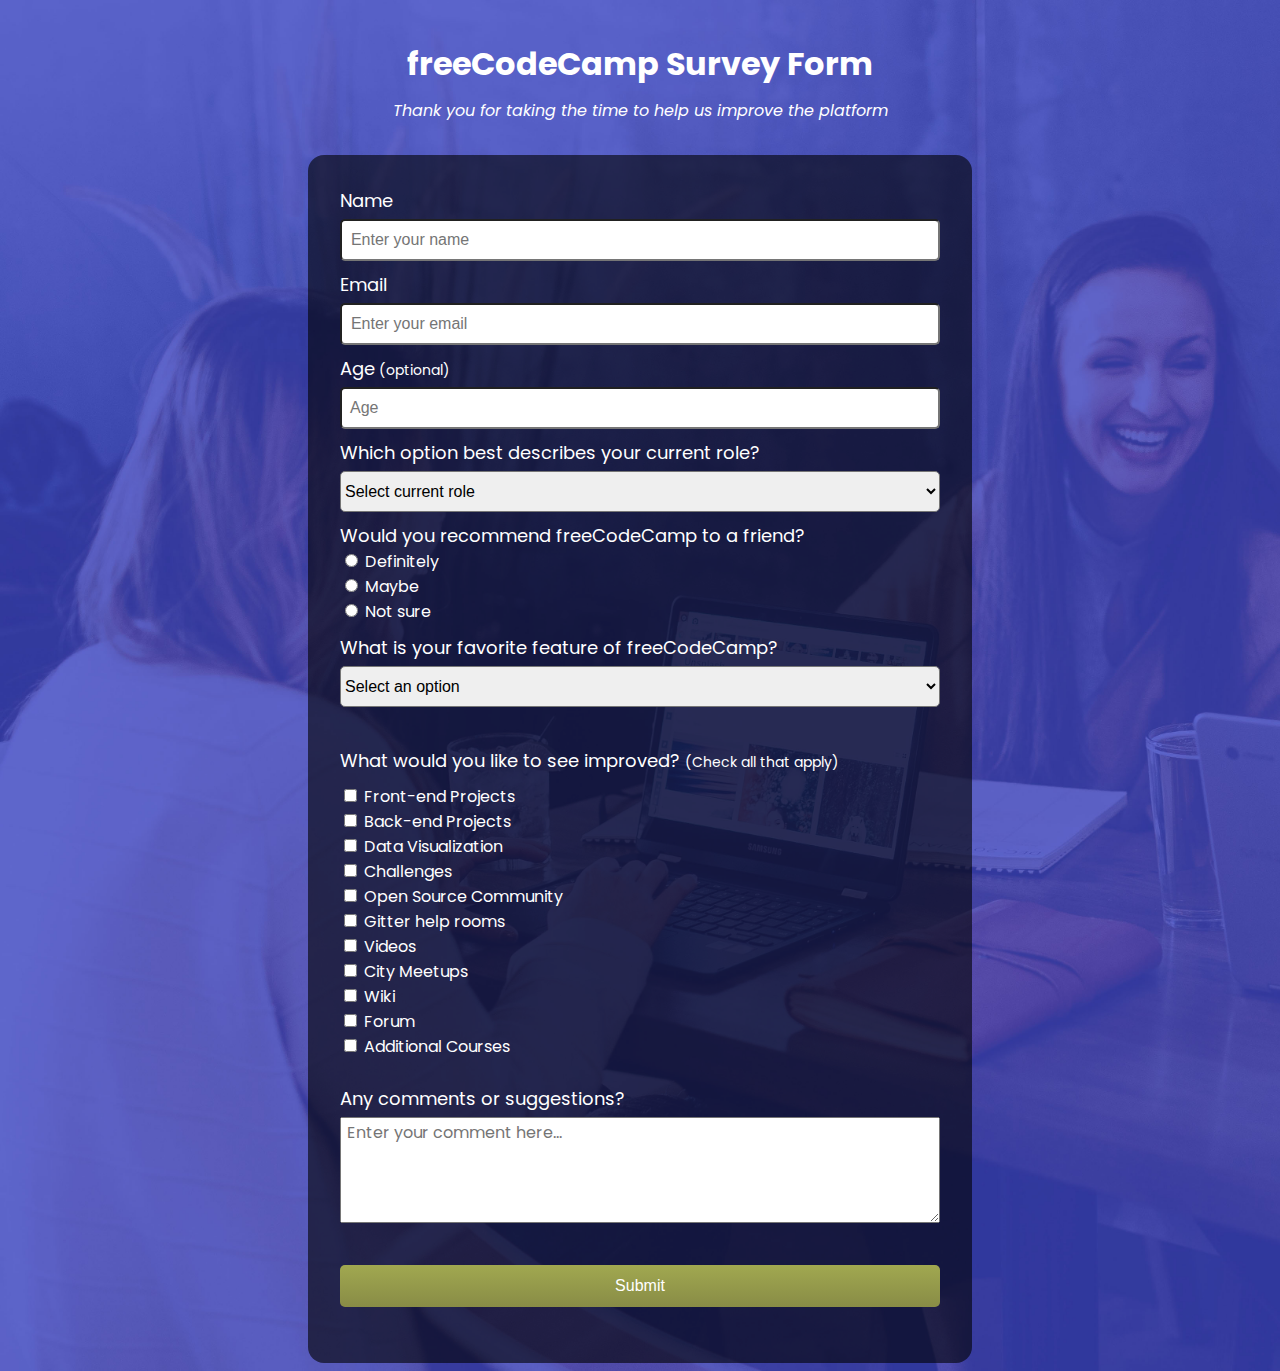
<file: design-responsivo-para-web/survey-form/index.html>
<!DOCTYPE html>
<html lang="en">

<head>
    <meta charset="UTF-8">
    <meta http-equiv="X-UA-Compatible" content="IE=edge">
    <meta name="viewport" content="width=device-width, initial-scale=1.0">
    <meta name="description" content="Freecodecamp challenge">
    <link rel="stylesheet" href="./css/style.css">
    <title>FCC: Survey Form</title>
</head>

<body>
    <header class="header">
        <h1 id="title" class="text-white">freeCodeCamp Survey Form</h1>
        <p id="description" class="text-white">Thank you for taking the time to help us improve the platform</p>
    </header>

    <section class="form-box">
        <form id="survey-form" action="./">
            <div class="gap-input">
                <label for="name" id="name-label" class="text-box text-white">Name</label>
                <input class="box-input" type="text" id="name" name="name" placeholder="  Enter your name" required>
            </div>
            <div class="gap-input">
                <label for="email" id="email-label" class="text-box text-white">Email</label>
                <input class="box-input" type="email" id="email" name="email" placeholder="  Enter your email" required>
            </div>
            <div class="gap-input">
                <label for="number" id="number-label" class="text-box text-white">Age<span class="optional-font"> (optional)</span></label>
                <input class="box-input" type="number" min="10" max="90" id="number" name="age" placeholder="  Age">
            </div>
            <div class="gap-input">
                <label for="current-role" class="text-box text-white">Which option best describes your current role?</label>
                <select class="box-input" id="dropdown" name="current-role">
                    <option value="" disabled selected>Select current role</option>
                    <option value="student">Student</option>
                    <option value="full-time-job">Full Time Job</option>
                    <option value="full-time-learner">Full Time Learner</option>
                    <option value="prefer-not-to-say">Prefer not to say</option>
                    <option value="other">Other</option>
                </select>
            </div>
            <div class="radio-input">
                <label for="recommend" class="text-box text-white">Would you recommend freeCodeCamp to a friend?</label><br>
                <input type="radio" name="recommend" id="recommend" value="definitely"><span class="text-box text-white font-input"> Definitely</span><br>
                <input type="radio" name="recommend" id="recommend" value="maybe"><span class="text-box text-white font-input"> Maybe</span><br>
                <input type="radio" name="recommend" id="recommend" value="not-sure"><span class="text-box text-white font-input"> Not sure</span>
            </div>
            <div class="gap-input">
                <label for="favorite-feature" class="text-box text-white">What is your favorite feature of freeCodeCamp?</label>
                <select class="box-input" id="favorite-feature" name="favorite-feature">
                    <option value="" disabled selected>Select an option</option>
                    <option value="challenges">Challenges</option>
                    <option value="projects">Projects</option>
                    <option value="community">Community</option>
                    <option value="open-source">Open Source</option>
                </select><br>
            </div>
            <label for="what-would-you-like" class="text-box text-white">What would you like to see improved? <span class="optional-font">(Check all that apply)</span></label>
            <div class="checkboxes">
                <input type="checkbox" name="what-would-you-like" id="what-would-you-like" value="front-end-projects"><span class="text-box text-white font-input"> Front-end Projects</span><br>
                <input type="checkbox" name="what-would-you-like" id="what-would-you-like" value="back-end-projects"><span class="text-box text-white font-input"> Back-end Projects</span><br>
                <input type="checkbox" name="what-would-you-like" id="what-would-you-like" value="data-visualization"><span class="text-box text-white font-input"> Data Visualization</span><br>
                <input type="checkbox" name="what-would-you-like" id="what-would-you-like" value="challenges"><span class="text-box text-white font-input"> Challenges</span><br>
                <input type="checkbox" name="what-would-you-like" id="what-would-you-like" value="open-source-community"><span class="text-box text-white font-input"> Open Source Community</span><br>
                <input type="checkbox" name="what-would-you-like" id="what-would-you-like" value="gitter-help-rooms"><span class="text-box text-white font-input"> Gitter help rooms</span><br>
                <input type="checkbox" name="what-would-you-like" id="what-would-you-like" value="videos"><span class="text-box text-white font-input"> Videos</span><br>
                <input type="checkbox" name="what-would-you-like" id="what-would-you-like" value="city-meetups"><span class="text-box text-white font-input"> City Meetups</span><br>
                <input type="checkbox" name="what-would-you-like" id="what-would-you-like" value="wiki"><span class="text-box text-white font-input"> Wiki</span><br>
                <input type="checkbox" name="what-would-you-like" id="what-would-you-like" value="Forum"><span class="text-box text-white font-input"> Forum</span><br>
                <input type="checkbox" name="what-would-you-like" id="what-would-you-like" value="additional-courses"><span class="text-box text-white font-input"> Additional Courses</span>
            </div>
            <div class="textarea">
                <label for="comments" class="text-box text-white">Any comments or suggestions?</label>
                <textarea class="box-textarea font-input" id="comments" name="comments" placeholder=" Enter your comment here..."></textarea>
            </div>
            <button id="submit" class="text-white font-input" type="submit">Submit</button>
        </form>
    </section>
</body>

</html>
</file>
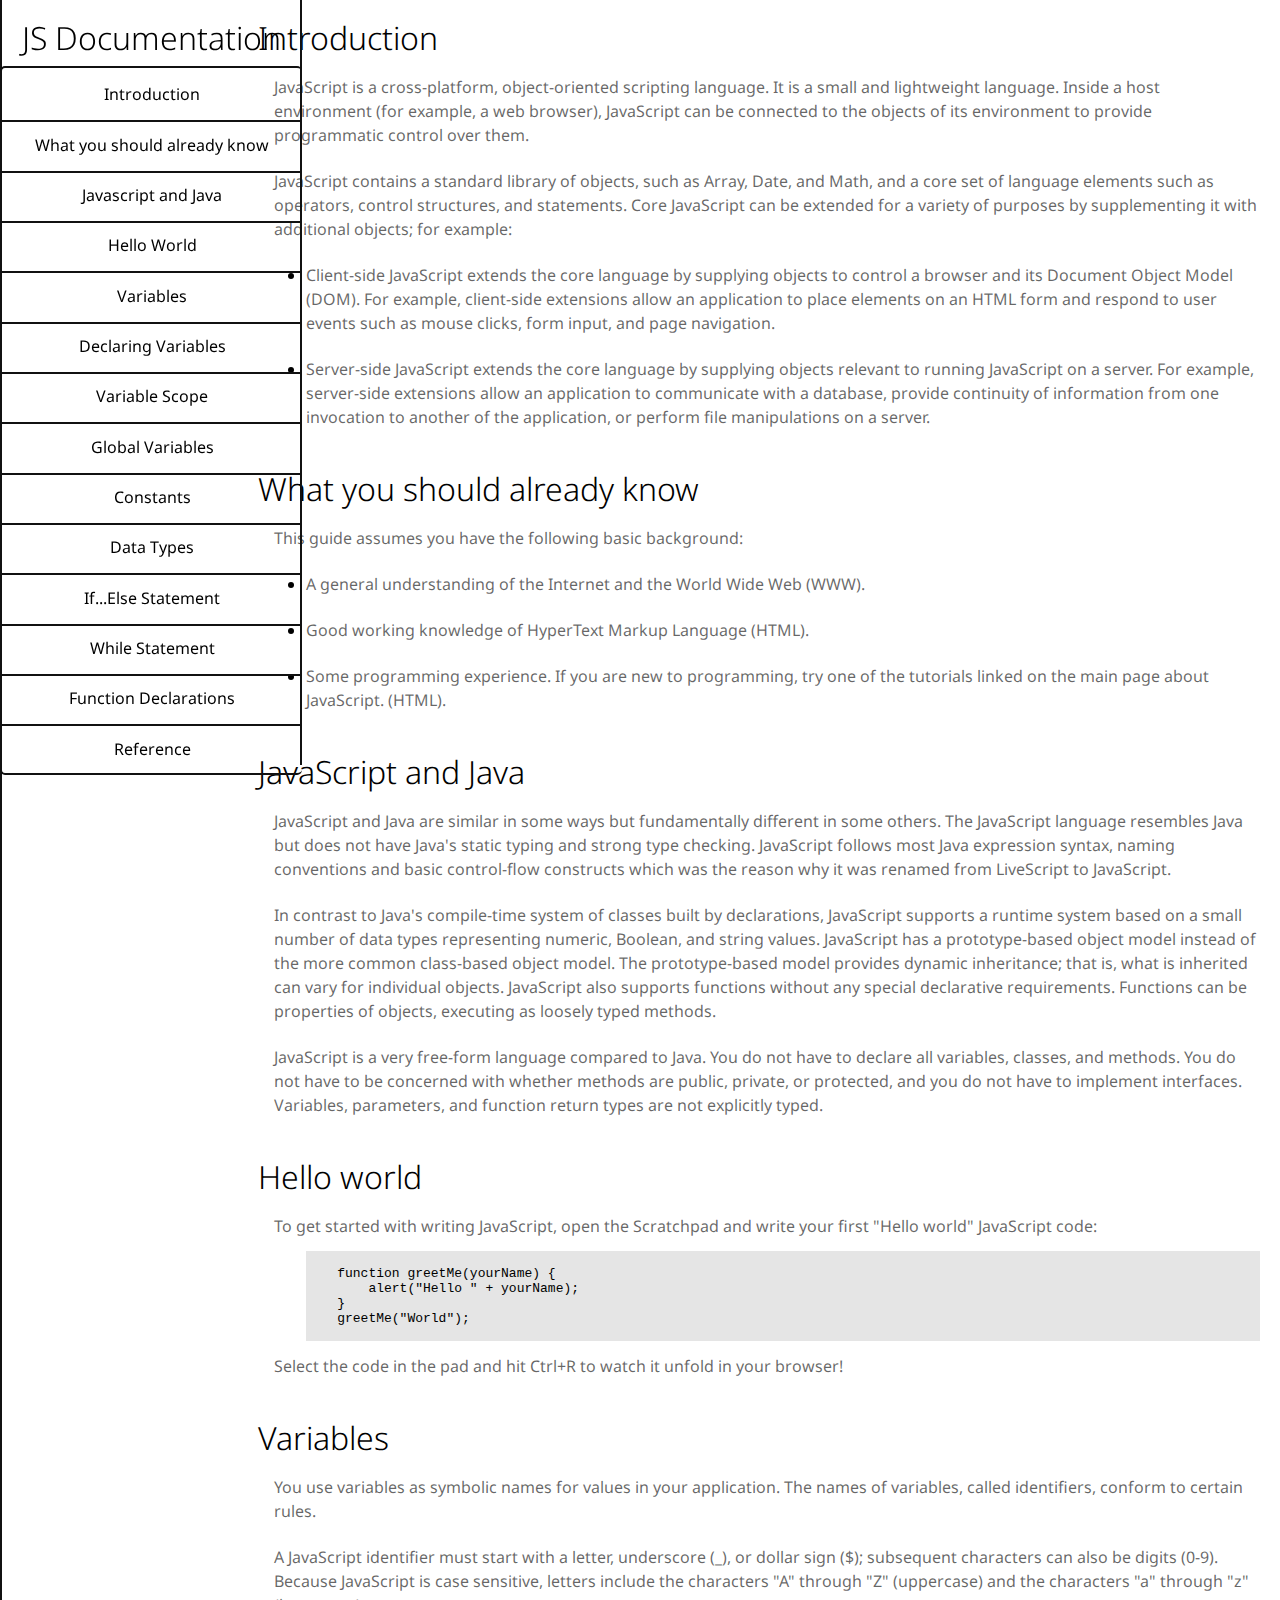
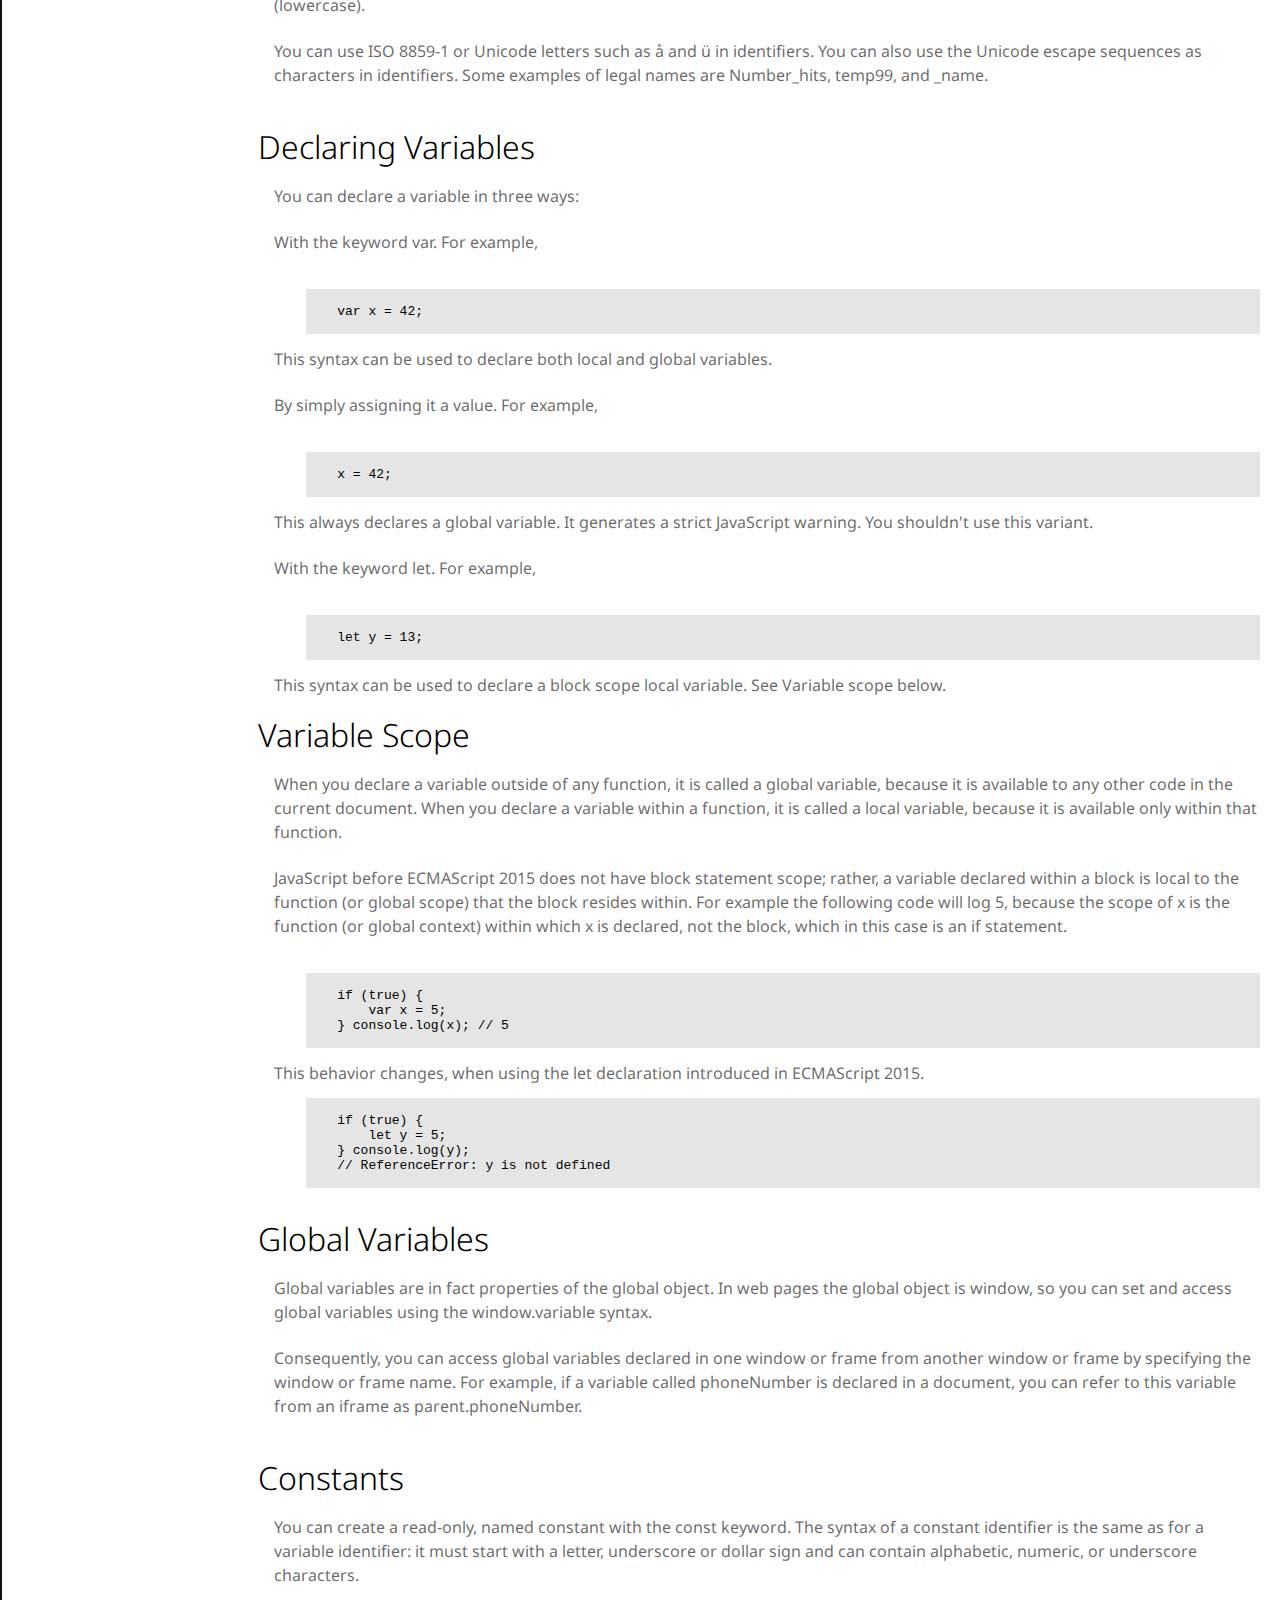
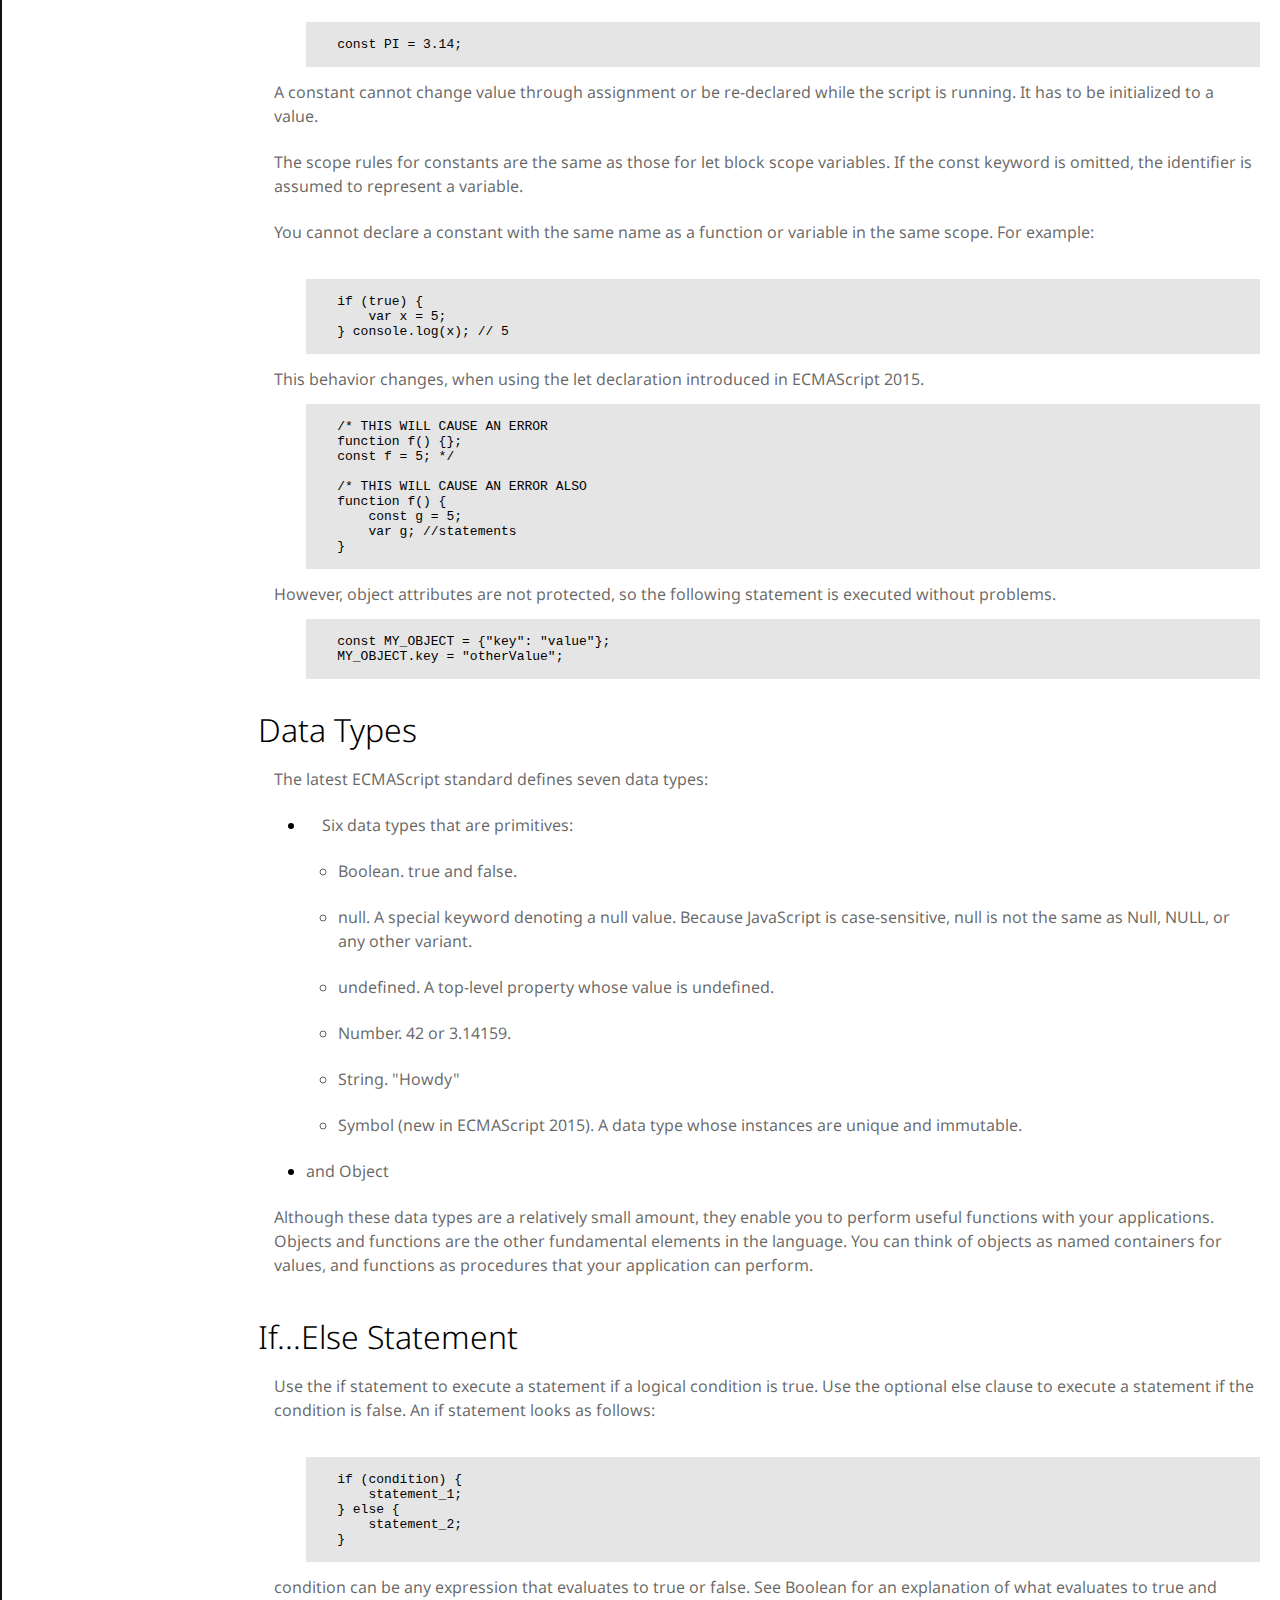
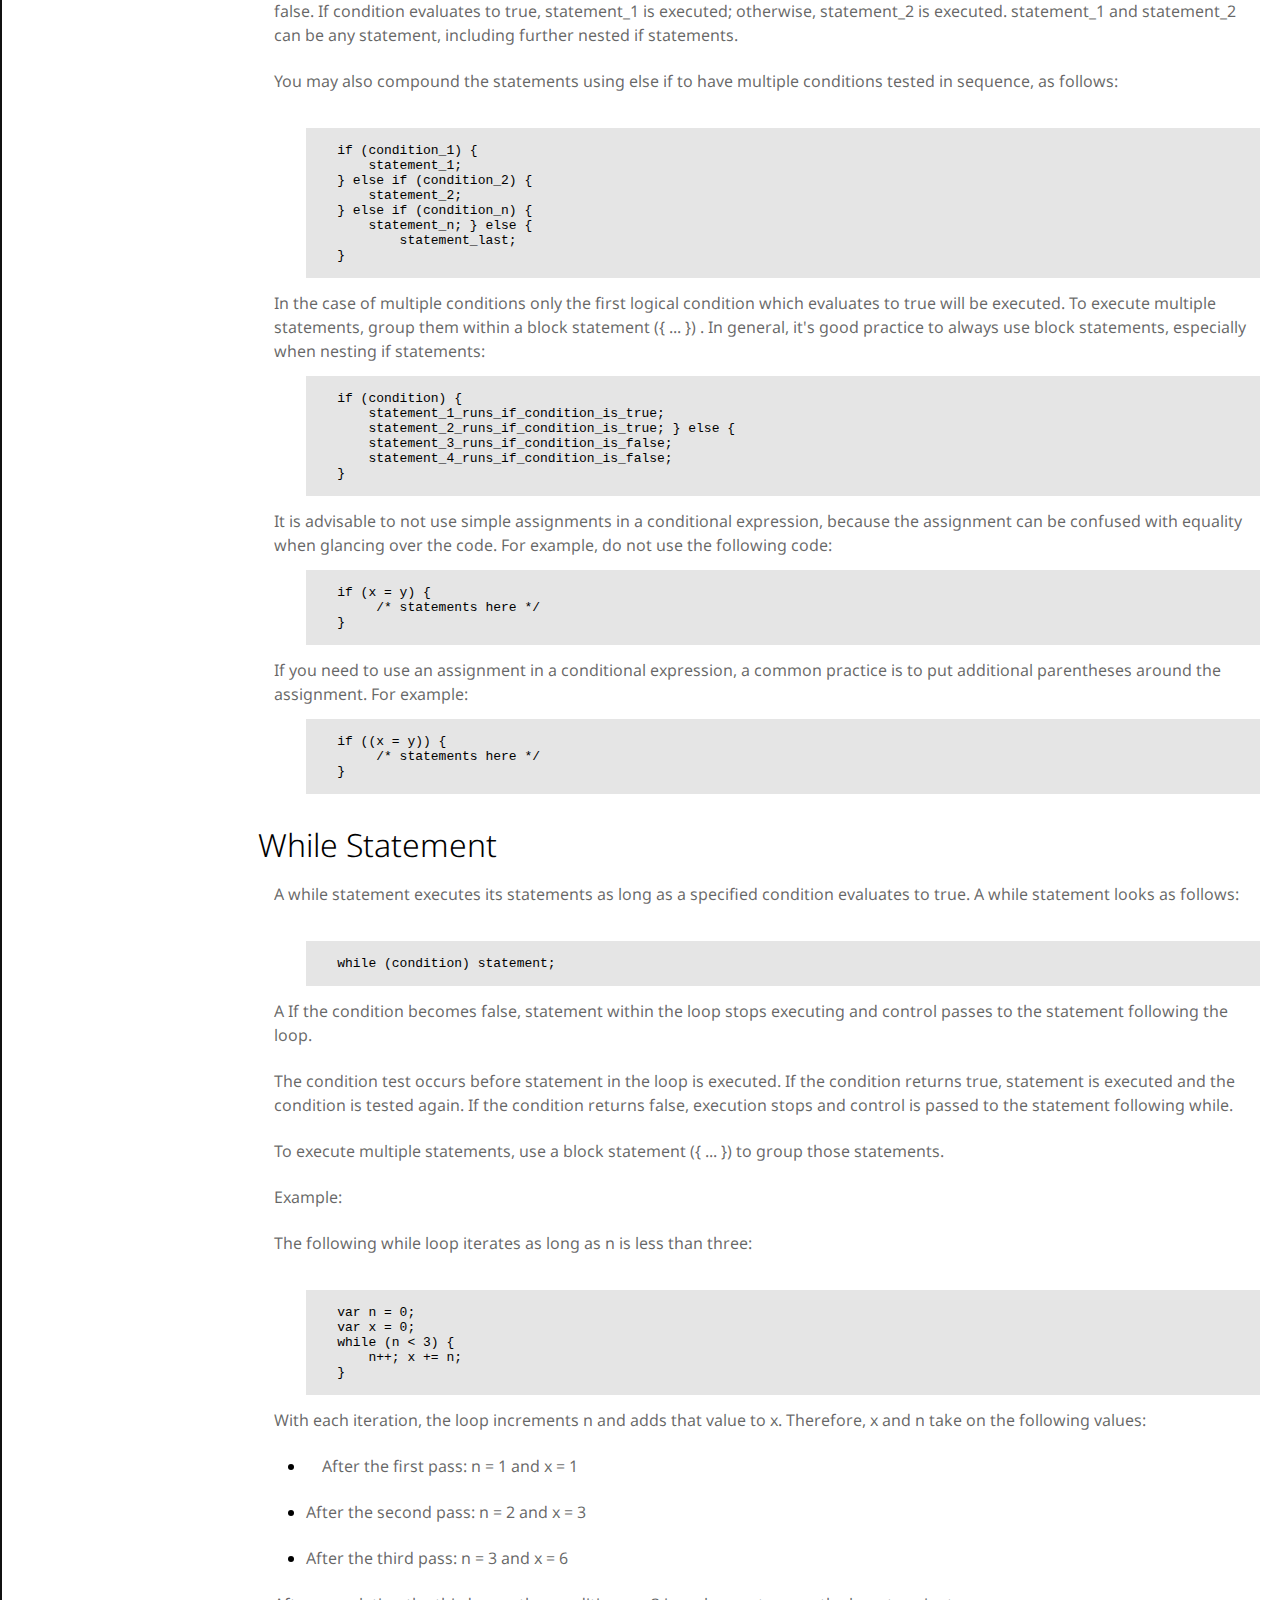
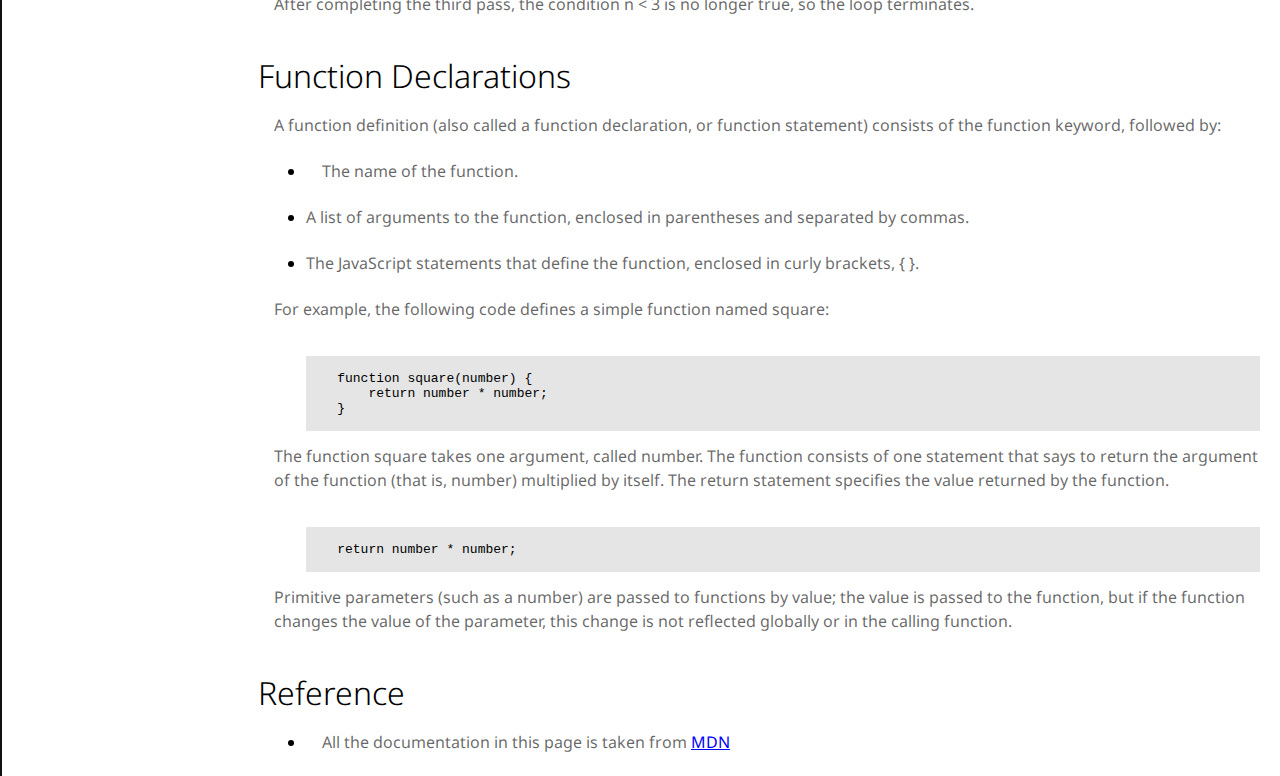
<file: design-responsivo-para-web/technical-documentation-page/index.html>
<!DOCTYPE html>
<html lang="en">

<head>
    <meta charset="UTF-8">
    <meta http-equiv="X-UA-Compatible" content="IE=edge">
    <meta name="viewport" content="width=device-width, initial-scale=1.0">
    <meta name="description" content="This page is a challenge from freecodecamp.org">
    <link rel="stylesheet" href="./css/style.css">
    <title>Technical Documentation Page</title>
</head>

<body>
    <div class="container">
        <aside>
            <nav id="navbar">
                <header>
                    <h1 class="title">JS Documentation</h1>
                </header>
                <ul id="nav-menu">
                    <li><a class="nav-link nav-link-first" href="#introduction">Introduction</a></li>
                    <li><a class="nav-link" href="#what_you_should_already_know">What you should already know</a></li>
                    <li><a class="nav-link" href="#javascript_and_java">Javascript and Java</a></li>
                    <li><a class="nav-link" href="#hello_world">Hello World</a></li>
                    <li><a class="nav-link" href="#variables">Variables</a></li>
                    <li><a class="nav-link" href="#declaring_variables">Declaring Variables</a></li>
                    <li><a class="nav-link" href="#variable_scope">Variable Scope</a></li>
                    <li><a class="nav-link" href="#global_variables">Global Variables</a></li>
                    <li><a class="nav-link" href="#constants">Constants</a></li>
                    <li><a class="nav-link" href="#data_types">Data Types</a></li>
                    <li><a class="nav-link" href="#if...else_statement">If...Else Statement</a></li>
                    <li><a class="nav-link" href="#while_statement">While Statement</a></li>
                    <li><a class="nav-link" href="#function_declarations">Function Declarations</a></li>
                    <li><a class="nav-link nav-link-reference" href="#reference">Reference</a></li>
                </ul>
            </nav>
        </aside>

        <main id="main-doc">
            <section class="main-section" id="introduction">
                <header>
                    <h1 class="h1-sections">Introduction</h1>
                </header>
                <p class="p-sections">JavaScript is a cross-platform, object-oriented scripting language. It is a small and lightweight language. Inside a host environment (for example, a web browser), JavaScript can be connected to the objects of its environment to provide programmatic control over them.</p><br>
                <p class="p-sections">JavaScript contains a standard library of objects, such as Array, Date, and Math, and a core set of language elements such as operators, control structures, and statements. Core JavaScript can be extended for a variety of purposes by supplementing it with additional objects; for example:</p><br>
                <ul class="list-sections">
                    <li>
                        <p class=" li-sections">Client-side JavaScript extends the core language by supplying objects to control a browser and its Document Object Model (DOM). For example, client-side extensions allow an application to place elements on an HTML form and respond to user events such as mouse clicks, form input, and page navigation.</p>
                    </li><br>
                    <li>
                        <p class=" li-sections">Server-side JavaScript extends the core language by supplying objects relevant to running JavaScript on a server. For example, server-side extensions allow an application to communicate with a database, provide continuity of information from one invocation to another of the application, or perform file manipulations on a server.</p>
                    </li><br>
                </ul>
            </section>

            <section class="main-section" id="what_you_should_already_know">
                <header>
                    <h1 class="h1-sections">What you should already know</h1>
                </header>
                <article>
                    <p class="p-sections">This guide assumes you have the following basic background:</p><br>
                    <ul class="list-sections">
                        <li>
                            <p class=" li-sections">A general understanding of the Internet and the World Wide Web (WWW).</p>
                        </li><br>
                        <li>
                            <p class=" li-sections">Good working knowledge of HyperText Markup Language (HTML).</p>
                        </li><br>
                        <li>
                            <p class=" li-sections">Some programming experience. If you are new to programming, try one of the tutorials linked on the main page about JavaScript. (HTML).</p>
                        </li><br>
                    </ul>
                </article>
            </section>

            <section class="main-section" id="javascript_and_java">
                <header>
                    <h1 class="h1-sections">JavaScript and Java</h1>
                </header>
                <article>
                    <p class="p-sections">JavaScript and Java are similar in some ways but fundamentally different in some others. The JavaScript language resembles Java but does not have Java's static typing and strong type checking. JavaScript follows most Java expression syntax, naming conventions and basic control-flow constructs which was the reason why it was renamed from LiveScript to JavaScript.</p><br>
                    <p class="p-sections">In contrast to Java's compile-time system of classes built by declarations, JavaScript supports a runtime system based on a small number of data types representing numeric, Boolean, and string values. JavaScript has a prototype-based object model instead of the more common class-based object model. The prototype-based model provides dynamic inheritance; that is, what is inherited can vary for individual objects. JavaScript also supports functions without any special declarative requirements. Functions can be properties of objects, executing as loosely typed methods.</p><br>
                    <p class="p-sections">JavaScript is a very free-form language compared to Java. You do not have to declare all variables, classes, and methods. You do not have to be concerned with whether methods are public, private, or protected, and you do not have to implement interfaces. Variables, parameters, and function return types are not explicitly typed.</p><br>
                </article>
            </section>

            <section class="main-section" id="hello_world">
                <header>
                    <h1 class="h1-sections">Hello world</h1>
                </header>
                <article>
                    <p class="p-sections">To get started with writing JavaScript, open the Scratchpad and write your first "Hello world" JavaScript code:</p>
                    <pre>
                            <code>
    function greetMe(yourName) { 
        alert("Hello " + yourName); 
    }
    greetMe("World");    
                            </code>
                        </pre>
                    <p class="p-sections">Select the code in the pad and hit Ctrl+R to watch it unfold in your browser!</p><br>
                </article>
            </section>

            <section class="main-section" id="variables">
                <header>
                    <h1 class="h1-sections">Variables</h1>
                </header>
                <article>
                    <p class="p-sections">You use variables as symbolic names for values in your application. The names of variables, called identifiers, conform to certain rules.</p><br>
                    <p class="p-sections">A JavaScript identifier must start with a letter, underscore (_), or dollar sign ($); subsequent characters can also be digits (0-9). Because JavaScript is case sensitive, letters include the characters "A" through "Z" (uppercase) and the characters "a" through "z" (lowercase).</p><br>
                    <p class="p-sections">You can use ISO 8859-1 or Unicode letters such as å and ü in identifiers. You can also use the Unicode escape sequences as characters in identifiers. Some examples of legal names are Number_hits, temp99, and _name.</p><br>
                </article>
            </section>

            <section class="main-section" id="declaring_variables">
                <header>
                    <h1 class="h1-sections">Declaring Variables</h1>
                </header>
                <article>
                    <p class="p-sections">You can declare a variable in three ways:</p><br>
                    <p class="p-sections">With the keyword var. For example,</p><br>
                    <pre>
                            <code>
    var x = 42;   
                            </code>
                        </pre>
                    <p class="p-sections">This syntax can be used to declare both local and global variables.</p><br>
                    <p class="p-sections">By simply assigning it a value. For example,</p><br>
                    <pre>
                            <code>
    x = 42;  
                            </code>
                        </pre>
                    <p class="p-sections">This always declares a global variable. It generates a strict JavaScript warning. You shouldn't use this variant.</p><br>
                    <p class="p-sections">With the keyword let. For example,</p><br>
                    <pre>
                            <code>
    let y = 13;  
                            </code>
                        </pre>
                        <p class="p-sections">This syntax can be used to declare a block scope local variable. See Variable scope below.</p>
                </article>
            </section>

            <section class="main-section" id="variable_scope">
                <header>
                    <h1 class="h1-sections">Variable Scope</h1>
                </header>
                <article>
                    <p class="p-sections">When you declare a variable outside of any function, it is called a global variable, because it is available to any other code in the current document. When you declare a variable within a function, it is called a local variable, because it is available only within that function.</p><br>
                    <p class="p-sections">JavaScript before ECMAScript 2015 does not have block statement scope; rather, a variable declared within a block is local to the function (or global scope) that the block resides within. For example the following code will log 5, because the scope of x is the function (or global context) within which x is declared, not the block, which in this case is an if statement.</p><br>
                    <pre>
                        <code>
    if (true) { 
        var x = 5; 
    } console.log(x); // 5   
                        </code>
                    </pre>
                    <p class="p-sections">This behavior changes, when using the let declaration introduced in ECMAScript 2015.</p>
                    <pre>
                        <code>
    if (true) {
        let y = 5; 
    } console.log(y);
    // ReferenceError: y is not defined
                        </code>
                    </pre>
                </article>
            </section>

            <section class="main-section" id="global_variables">
                <header>
                    <h1 class="h1-sections">Global Variables</h1>
                </header>
                <article>
                    <p class="p-sections">Global variables are in fact properties of the global object. In web pages the global object is window, so you can set and access global variables using the window.variable syntax.</p><br>
                    <p class="p-sections">Consequently, you can access global variables declared in one window or frame from another window or frame by specifying the window or frame name. For example, if a variable called phoneNumber is declared in a document, you can refer to this variable from an iframe as parent.phoneNumber.</p><br>
                </article>
            </section>
            
            <section class="main-section" id="constants">
                <header>
                    <h1 class="h1-sections">Constants</h1>
                </header>
                <article>
                    <p class="p-sections">You can create a read-only, named constant with the const keyword. The syntax of a constant identifier is the same as for a variable identifier: it must start with a letter, underscore or dollar sign and can contain alphabetic, numeric, or underscore characters.</p><br>
                    <pre>
                        <code>
    const PI = 3.14;  
                        </code>
                    </pre>
                    <p class="p-sections">A constant cannot change value through assignment or be re-declared while the script is running. It has to be initialized to a value.</p><br>
                    <p class="p-sections">The scope rules for constants are the same as those for let block scope variables. If the const keyword is omitted, the identifier is assumed to represent a variable.</p><br>
                    <p class="p-sections">You cannot declare a constant with the same name as a function or variable in the same scope. For example:</p><br>
                    <pre>
                        <code>
    if (true) { 
        var x = 5; 
    } console.log(x); // 5   
                        </code>
                    </pre>
                    <p class="p-sections">This behavior changes, when using the let declaration introduced in ECMAScript 2015.</p>
                    <pre>
                        <code>
    /* THIS WILL CAUSE AN ERROR 
    function f() {}; 
    const f = 5; */
    
    /* THIS WILL CAUSE AN ERROR ALSO 
    function f() { 
        const g = 5; 
        var g; //statements
    }
                        </code>
                    </pre>
                    <p class="p-sections">However, object attributes are not protected, so the following statement is executed without problems.</p>
                    <pre>
                        <code>
    const MY_OBJECT = {"key": "value"}; 
    MY_OBJECT.key = "otherValue";
                        </code>
                    </pre>
                </article>
            </section>

            <section class="main-section" id="data_types">
                <header>
                    <h1 class="h1-sections">Data Types</h1>
                </header>
                <article>
                    <p class="p-sections">The latest ECMAScript standard defines seven data types:</p><br>
                    <ul class="list-sections">
                        <li><p class="p-sections">Six data types that are primitives:</p></li><br>
                        <ul class="list-sections-2">
                            <li><p class="li-sections">Boolean. true and false.</p></li><br>
                            <li><p class="li-sections">null. A special keyword denoting a null value. Because JavaScript is case-sensitive, null is not the same as Null, NULL, or any other variant.</p></li><br>
                            <li><p class="li-sections">undefined. A top-level property whose value is undefined.</p></li><br>
                            <li><p class="li-sections">Number. 42 or 3.14159.</p></li><br>
                            <li><p class="li-sections">String. "Howdy"</p></li><br>
                            <li><p class="li-sections">Symbol (new in ECMAScript 2015). A data type whose instances are unique and immutable.</p></li><br>
                        </ul>
                        <li><p class="li-sections">and Object</p></li>
                    </ul><br>
                    <p class="p-sections">Although these data types are a relatively small amount, they enable you to perform useful functions with your applications. Objects and functions are the other fundamental elements in the language. You can think of objects as named containers for values, and functions as procedures that your application can perform.</p><br>
                </article>
            </section>

            <section class="main-section" id="if...else_statement">
                <header>
                    <h1 class="h1-sections">If...Else Statement</h1>
                </header>
                <article>
                    <p class="p-sections">Use the if statement to execute a statement if a logical condition is true. Use the optional else clause to execute a statement if the condition is false. An if statement looks as follows:</p><br>
                    <pre>
                        <code>
    if (condition) { 
        statement_1; 
    } else { 
        statement_2; 
    }  
                        </code>
                    </pre>
                    <p class="p-sections">condition can be any expression that evaluates to true or false. See Boolean for an explanation of what evaluates to true and false. If condition evaluates to true, statement_1 is executed; otherwise, statement_2 is executed. statement_1 and statement_2 can be any statement, including further nested if statements.</p><br>
                    <p class="p-sections">You may also compound the statements using else if to have multiple conditions tested in sequence, as follows:</p><br>
                    <pre>
                        <code>
    if (condition_1) { 
        statement_1; 
    } else if (condition_2) { 
        statement_2;
    } else if (condition_n) { 
        statement_n; } else { 
            statement_last; 
    }  
                        </code>
                    </pre>
                    <p class="p-sections">In the case of multiple conditions only the first logical condition which evaluates to true will be executed. To execute multiple statements, group them within a block statement ({ ... }) . In general, it's good practice to always use block statements, especially when nesting if statements:</p>
                    <pre>
                        <code>
    if (condition) { 
        statement_1_runs_if_condition_is_true;
        statement_2_runs_if_condition_is_true; } else {
        statement_3_runs_if_condition_is_false;
        statement_4_runs_if_condition_is_false; 
    }
                        </code>
                    </pre>
                    <p class="p-sections">It is advisable to not use simple assignments in a conditional expression, because the assignment can be confused with equality when glancing over the code. For example, do not use the following code:</p>
                    <pre>
                        <code>
    if (x = y) {
         /* statements here */ 
    }
                        </code>
                    </pre>
                    <p class="p-sections">If you need to use an assignment in a conditional expression, a common practice is to put additional parentheses around the assignment. For example:</p>
                    <pre>
                        <code>
    if ((x = y)) {
         /* statements here */ 
    }
                        </code>
                    </pre>
                </article>
            </section>

            <section class="main-section" id="while_statement">
                <header>
                    <h1 class="h1-sections">While Statement</h1>
                </header>
                <article>
                    <p class="p-sections">A while statement executes its statements as long as a specified condition evaluates to true. A while statement looks as follows:</p><br>
                    <pre>
                        <code>
    while (condition) statement;
                        </code>
                    </pre>
                    <p class="p-sections">A If the condition becomes false, statement within the loop stops executing and control passes to the statement following the loop.</p><br>
                    <p class="p-sections">The condition test occurs before statement in the loop is executed. If the condition returns true, statement is executed and the condition is tested again. If the condition returns false, execution stops and control is passed to the statement following while.</p><br>
                    <p class="p-sections">To execute multiple statements, use a block statement ({ ... }) to group those statements.</p><br>
                    <p class="p-sections">Example:</p><br>
                    <p class="p-sections">The following while loop iterates as long as n is less than three:</p><br>
                    <pre>
                        <code>
    var n = 0; 
    var x = 0; 
    while (n < 3) { 
        n++; x += n; 
    }
                        </code>
                    </pre>
                    <p class="p-sections">With each iteration, the loop increments n and adds that value to x. Therefore, x and n take on the following values:</p><br>
                    <ul class="list-sections">
                        <li><p class="p-sections">After the first pass: n = 1 and x = 1</p></li><br>
                        <li><p class="li-sections">After the second pass: n = 2 and x = 3</p></li><br>
                        <li><p class="li-sections">After the third pass: n = 3 and x = 6</p></li>
                    </ul><br>
                    <p class="p-sections">After completing the third pass, the condition n < 3 is no longer true, so the loop terminates.</p><br>
                </article>
            </section>

            <section class="main-section" id="function_declarations">
                <header>
                    <h1 class="h1-sections">Function Declarations</h1>
                </header>
                <article>
                    <p class="p-sections">A function definition (also called a function declaration, or function statement) consists of the function keyword, followed by:</p><br>
                    <ul class="list-sections">
                        <li><p class="p-sections">The name of the function.</p></li><br>
                        <li><p class="li-sections">A list of arguments to the function, enclosed in parentheses and separated by commas.</p></li><br>
                        <li><p class="li-sections">The JavaScript statements that define the function, enclosed in curly brackets, { }.</p></li>
                    </ul><br>
                    <p class="p-sections">For example, the following code defines a simple function named square:</p><br>
                    <pre>
                        <code>
    function square(number) { 
        return number * number; 
    }
                        </code>
                    </pre>
                    <p class="p-sections">The function square takes one argument, called number. The function consists of one statement that says to return the argument of the function (that is, number) multiplied by itself. The return statement specifies the value returned by the function.</p><br>
                    <pre>
                        <code>
    return number * number;
                        </code>
                    </pre>
                    <p class="p-sections">Primitive parameters (such as a number) are passed to functions by value; the value is passed to the function, but if the function changes the value of the parameter, this change is not reflected globally or in the calling function.</p><br>
                </article>
            </section>

            <section class="main-section" id="reference">
                <header>
                    <h1 class="h1-sections">Reference</h1>
                </header>
                <article>
                    <ul class="list-sections">
                        <li><p class="p-sections">All the documentation in this page is taken from <a class="shows_link" href="https://developer.mozilla.org/en-US/docs/Web/JavaScript/Guide" target="_blank">MDN</a></p></li><br>
                    </ul>
                </article>
            </section>

        </main>
    </div>

</body>

</html>
</file>
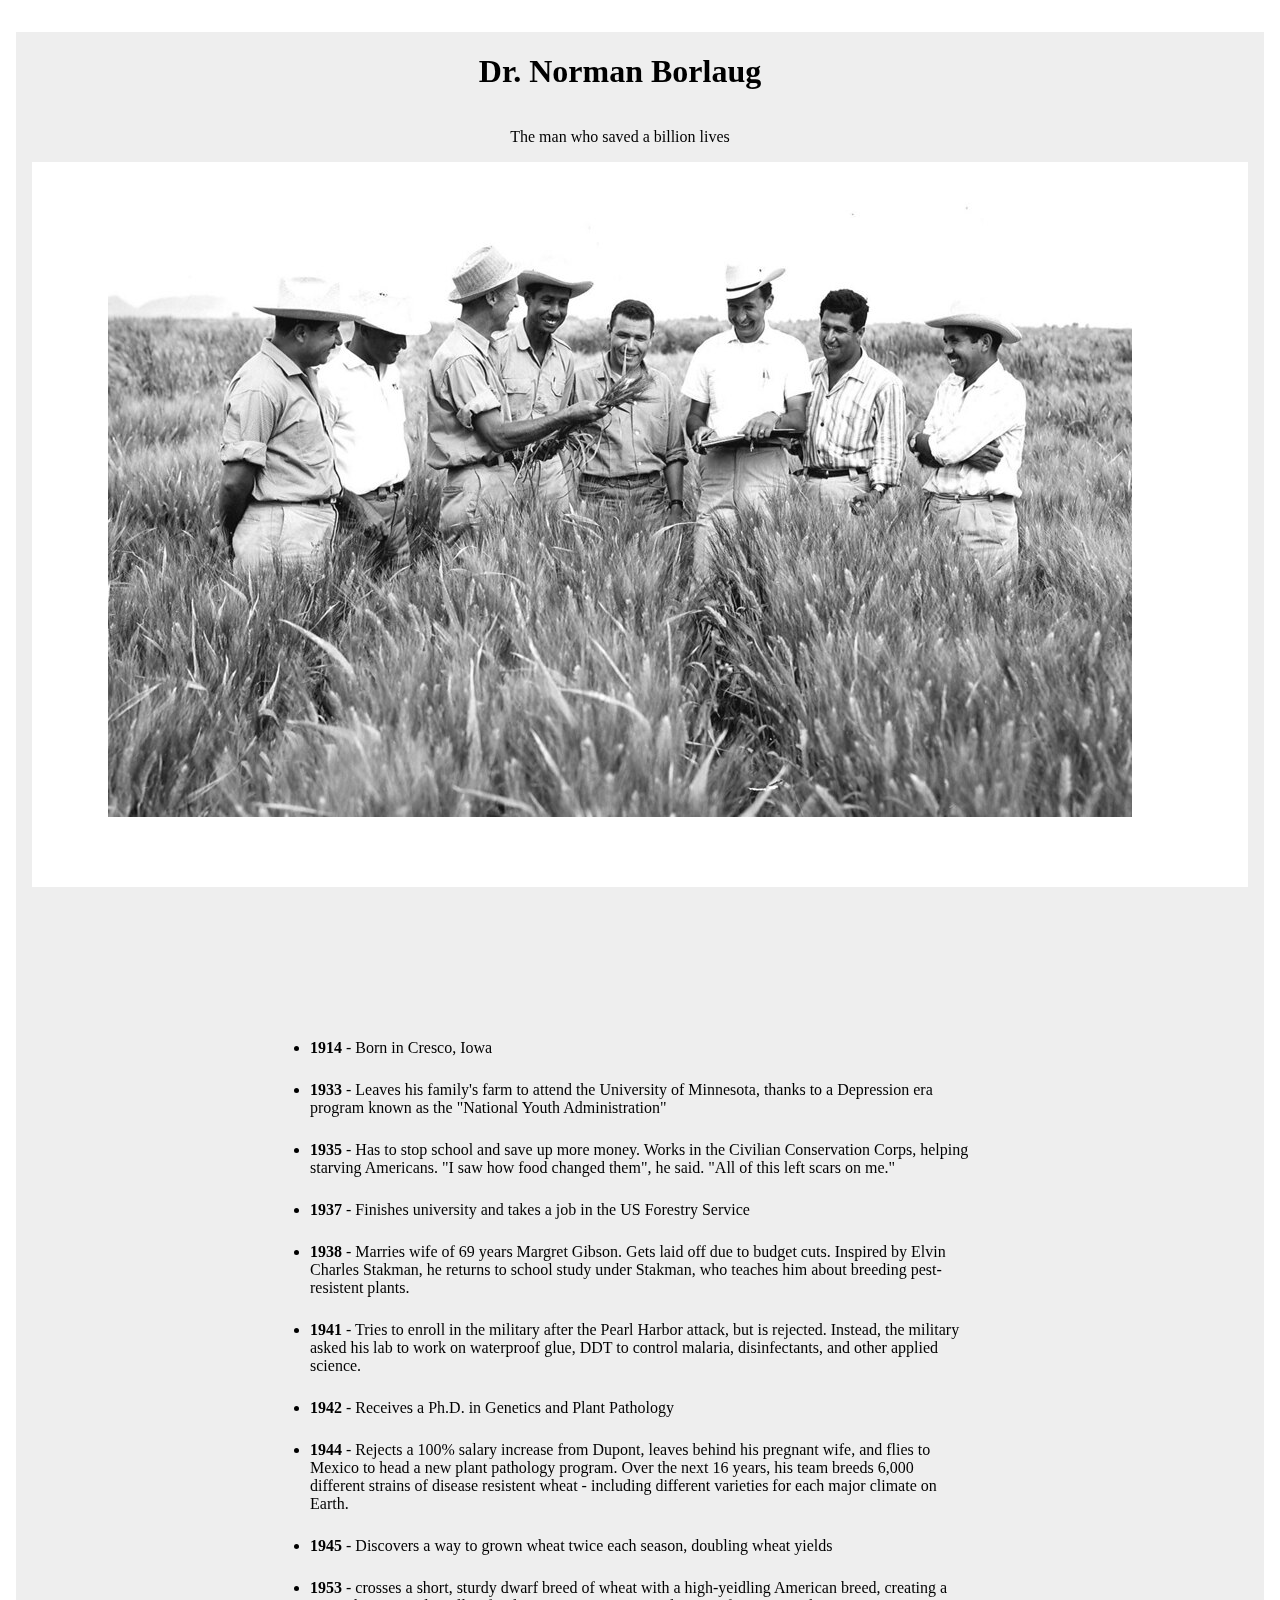
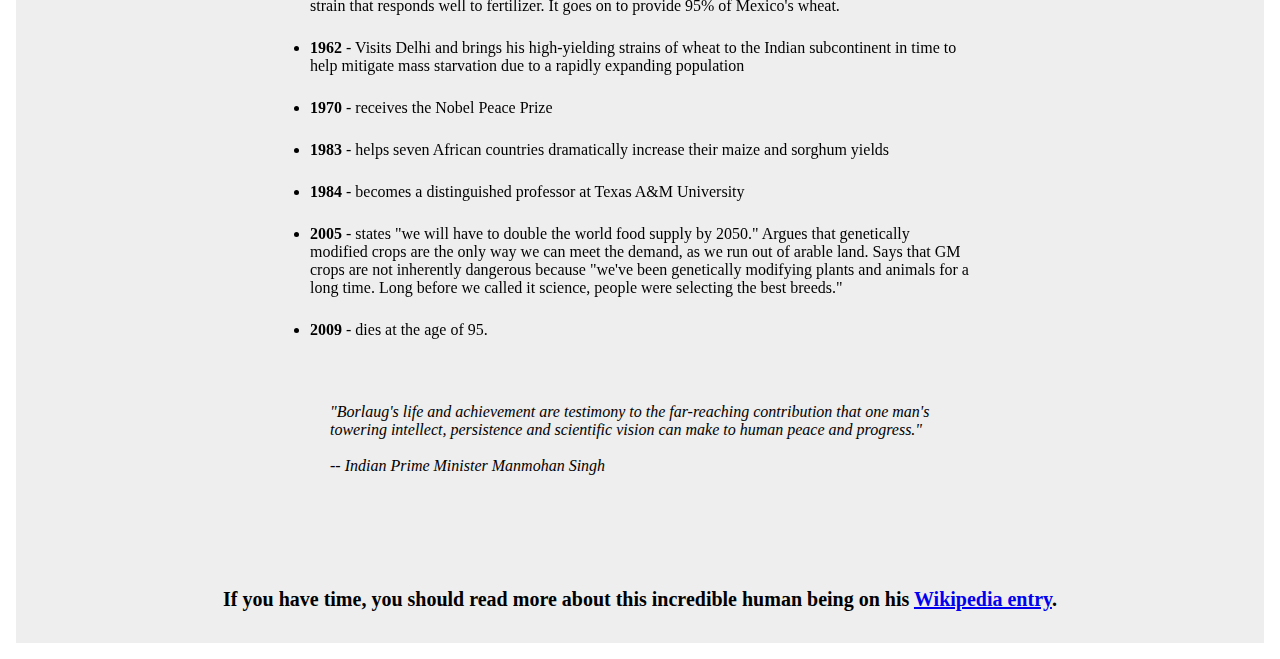
<file: design-responsivo-para-web/tribute-page/index.html>
<!DOCTYPE html>
<html lang="en">
<head>
    <meta charset="UTF-8">
    <meta http-equiv="X-UA-Compatible" content="IE=edge">
    <meta name="viewport" content="width=device-width, initial-scale=1.0">
    <meta name="description" content="Freecodecamp - Tribute Page. Dr. Norman Borlaug
    The man who saved a billion lives">
    <link rel="stylesheet" href="./css/style.css">
    <title>FCC: Tribute Page</title>
</head>
<body>
    <span class="padding-white"></span>
    <div class="bg-white">
        <main id="main" >
            <header id="title">
                <h1 class="fadeInLeft" data-anime="200">Dr. Norman Borlaug</h1>
                <p class="fadeInLeft" data-anime="400">The man who saved a billion lives</p>
            </header>
            <div id="img-div">
                <figure>
                    <img id="image" class="fadeInLeft" data-anime="600" src="./img/tribute-page-main-image.jpg" alt="Tribute Photo">
                    <figcaption id="img-caption" class="fadeInLeft" data-anime="800">
                        Dr. Norman Borlaug, third from the left, trains biologists in Mexico on how to increase wheat yields - part of his life-long war on hunger.
                    </figcaption>
                </figure>
            </div>
            <div id="timeline">
                <article id="tribute-info">
                    <h2 class="text" class="fadeInLeft" data-anime="1000">Here's a time line of Dr. Borlaug's life:</h2>
                </article>
                <ul id="years" class="fadeInLeft" data-anime="400">
                    <li><strong>1914</strong> - Born in Cresco, Iowa</li>
                    <li><strong>1933</strong> - Leaves his family's farm to attend the University of Minnesota, thanks to a Depression era program known as the "National Youth Administration"</li>
                    <li><strong>1935</strong> - Has to stop school and save up more money. Works in the Civilian Conservation Corps, helping starving Americans. "I saw how food changed them", he said. "All of this left scars on me."</li>
                    <li><strong>1937</strong> - Finishes university and takes a job in the US Forestry Service</li>
                    <li><strong>1938</strong> - Marries wife of 69 years Margret Gibson. Gets laid off due to budget cuts. Inspired by Elvin Charles Stakman, he returns to school study under Stakman, who teaches him about breeding pest-resistent plants.</li>
                    <li><strong>1941</strong> - Tries to enroll in the military after the Pearl Harbor attack, but is rejected. Instead, the military asked his lab to work on waterproof glue, DDT to control malaria, disinfectants, and other applied science.</li>
                    <li><strong>1942</strong> - Receives a Ph.D. in Genetics and Plant Pathology</li>
                    <li><strong>1944</strong> - Rejects a 100% salary increase from Dupont, leaves behind his pregnant wife, and flies to Mexico to head a new plant pathology program. Over the next 16 years, his team breeds 6,000 different strains of disease resistent wheat - including different varieties for each major climate on Earth.</li>
                    <li><strong>1945</strong> - Discovers a way to grown wheat twice each season, doubling wheat yields</li>
                    <li><strong>1953</strong> - crosses a short, sturdy dwarf breed of wheat with a high-yeidling American breed, creating a strain that responds well to fertilizer. It goes on to provide 95% of Mexico's wheat.</li>
                    <li><strong>1962</strong> - Visits Delhi and brings his high-yielding strains of wheat to the Indian subcontinent in time to help mitigate mass starvation due to a rapidly expanding population</li>
                    <li><strong>1970</strong> - receives the Nobel Peace Prize</li>
                    <li><strong>1983</strong> - helps seven African countries dramatically increase their maize and sorghum yields</li>
                    <li><strong>1984</strong> - becomes a distinguished professor at Texas A&M University</li>
                    <li><strong>2005</strong> - states "we will have to double the world food supply by 2050." Argues that genetically modified crops are the only way we can meet the demand, as we run out of arable land. Says that GM crops are not inherently dangerous because "we've been genetically modifying plants and animals for a long time. Long before we called it science, people were selecting the best breeds."</li>
                    <li><strong>2009</strong> - dies at the age of 95.</li>
                </ul>
                <blockquote>
                    <p class="quotation">
                        "Borlaug's life and achievement are testimony to the far-reaching contribution that one man's towering intellect, persistence and scientific vision can make to human peace and progress."<br><br>
                        -- Indian Prime Minister Manmohan Singh
                    </p>
                </blockquote>
            </div>
            <h2 class="text text-padding">If you have time, you should read more about this incredible human being on his <a id="tribute-link" href="https://en.wikipedia.org/wiki/Norman_Borlaug" target="_blank">Wikipedia entry</a>.</h2>
        </main>
    </div>
    <script src="./js/plugins/simple-anime.js"></script>
    <script src="./js/script.js"></script>
</body>
</html>
</file>
<file: design-responsivo-para-web/survey-form/css/style.css>
@import url('https://fonts.googleapis.com/css2?family=Poppins:wght@300&display=swap');

h1, p{
    margin: 0;
    padding: 0;
}

body{
    background-image: url("../img/meeting.jpg");
    background-size: cover;
    font-family: 'Poppins', sans-serif;
}

.header{
    display: grid;
    grid-template-columns: 1fr;
    align-items: center;
    justify-items: center;
    padding: 2rem;
    gap: 10px;
}

.header > p{
    font-style: italic;
}

.form-box{
    max-width: 600px;
    margin: 0 auto;
    background: rgba(0, 0, 0, 0.6);
    padding: 2rem;
    border-radius: 1rem;
}

#survey-form{
    display: flex;
    flex-direction: column;
    gap: 10px;   
}

.text-box{
    font-size: 1.125rem;
}

.text-white{
    color: #fff;
}

.font-input{
    font-size: 1rem;
}

.box-input{
    padding: 10px 0;
    border-radius: 5px;
    font-size: 1rem;
}

.gap-input{
    display: flex;
    flex-direction: column;
    gap: 5px;
}

.optional-font{
    font-size: 0.875rem;
}

.textarea{
    display: flex;
    flex-direction: column;
    gap: 5px;
    padding-top: 1rem;
    padding-bottom: 2rem;
}

.box-textarea{
    height: 100px;
    font-family: inherit;
}

#submit{
    background: linear-gradient(#a1a850, #888c46);
    padding: 12px;
    margin-bottom: 1.5rem;
    border-radius: 5px;
    border: 0;
}

@media (max-width: 750px){
    #title{
        font-size: 1.5rem;
    }
    
    #description{
        font-size: 0.875rem;
    }

    .text-box{
        font-size: 0.875rem;
    }

    .box-input{
        font-size: 0.875rem;
    }
    
    .font-input{
        font-size: 0.875rem;
    }
}
</file>
<file: design-responsivo-para-web/tribute-page/css/style.css>
body {
  background-color: #ffffff;
  max-width: auto;
  margin: 0 auto;
}

.title-animation{
    color: #444;
}

.bg-white {
  background-color: #ffffff;
  max-width: auto;
  margin: 0 auto;
}

.padding-white {
  display: block;
  padding: 1rem;
}
#main {
  background-color: #eeeeee;
  padding: 0rem 1rem;
  max-width: calc(100% - 4rem);
  margin: 0 auto;
}

#title {
  display: grid;
  grid-template-columns: 1fr;
  grid-template-rows: 1fr auto;
  align-items: center;
  justify-items: center;
}

#img-div {
  padding: 16px;
  background: #ffffff;
  display: grid;
  grid-template-columns: 1fr;
  justify-content: center;
  align-items: center;
  margin: 0 auto;
}

#image {
  margin: 0 auto;
}

#img-div img {
  max-width: 100%;
  height: auto;
  display: block;
}

#img-caption {
  padding: 10px 20px;
  text-align: center;
}

.text {
  font-size: 1.25rem;
  font-weight: bold;
  text-align: center;
}

#timeline {
  display: grid;
  grid-template-columns: 1fr;
  padding: 3rem;
  justify-items: center;
  max-width: 700px;
  margin: 0 auto;
  gap: 2rem;
}

#years {
  display: flex;
  flex-direction: column;
  justify-content: center;
  gap: 1.5rem;
}

.quotation {
  margin: 0;
  font-style: italic;
}

.text-padding {
  padding: 2rem;
}

@media (max-width: 1100px) {
  #img-div {
    padding: 0;
  }

  #img-caption {
    padding: 0;
    font-size: 0.875rem;
  }
}

[data-anime] {
  opacity: 0;
}
.anime {
  opacity: 1;
  transform: none;
  transition: transform 0.8s, opacity 0.8s;
}

.fadeInDown {
  transform: translate3d(0, -20px, 0);
}
.fadeInUp {
  transform: translate3d(0, 20px, 0);
}
.fadeInRight {
  transform: translate3d(20px, 0, 0);
}
.fadeInLeft {
  transform: translate3d(-20px, 0, 0);
}

@media (max-width: 700px) {
  #img-caption {
    font-size: 0.635rem;
  }
}
</file>
<file: design-responsivo-para-web/technical-documentation-page/css/style.css>
@import url('https://fonts.googleapis.com/css2?family=Noto+Sans&display=swap');

/* Reset */
body, h1, h2, h3, p, ul, li, a{
    margin: 0;
    padding: 0;
}

a{
    text-decoration: none;
    color: inherit;
}

ul{
    list-style: none;
}

img{
    max-width: 100%;
    display: block;
}

p{
    line-height: 1.5;
}

pre{
    margin-left: 3rem;
    padding: 0px;
    background: rgba(0, 0, 0, 0.1);
    display: flex;
    flex-direction: column;
    align-items: start center;
    word-wrap: break-word;
}


/* Global */
body{
    font-family: 'Open Sans', sans-serif;
    background-image: url('https://img.wallpapersafari.com/desktop/1920/1080/39/28/3roCEP.jpg');
    background-size: cover;
    font-family: 'Noto Sans', sans-serif;
}

.container{
    display: grid;
    grid-template-columns: auto 1fr;
}

.title{
    font-size: 2rem;
    text-align: center;
    padding: 1rem 0rem;
    font-weight: 300;
}

aside{
    padding: 10px 0;
}
#navbar{
    display: grid;
    grid-template-columns: 1fr;
    align-items: center;
    justify-items: center;
    width: 300px;
    position: fixed;
    z-index: 1;
    top: 0;
    border-right: 2px solid #111;
}

#nav-menu{
    display: grid;
    gap: 10px;
    grid-template-columns: 1fr;
    justify-content: center;
    align-items: center;
    overflow-y: auto;
    overflow-x: hidden;
    width:  300px;
    height: 100%;
    border: 2px solid #111;
    border-right: 0;
    border-radius: 5px;
    text-align: center;
    padding-top: 15px;
    
}

.nav-link{
    padding: 15px;
    border-bottom: 2px solid #111;
    display: block;
}

.nav-link:hover{
    font-weight: 700;
    transition: 0.5s ease-out;
}

.nav-link:nth-child(n - 2){
    margin-top: 0; 
    padding-top: 0!important ;
}

.nav-link-reference{
    margin-bottom: -5px;
    border-bottom: 2px solid #111;
}

/* Main */
#main-doc{
    padding: 0px 20px 0px 0px;
    padding-left: 16rem;
    border-left: 2px solid #111;
}

.h1-sections{
    font-size: 2rem;
    padding: 1rem 0rem;
    font-weight: 300;
}

.p-sections{
    color: rgba(0, 0, 0, 0.6);
    padding-left: 1rem;
}

.list-sections{
    list-style: disc;
    padding-left: 3rem;
}

.li-sections{
    color: rgba(0, 0, 0, 0.6);
}

.list-sections-2{
    color: rgba(0, 0, 0, 0.6);
    padding-left: 2rem;
    list-style: circle;
}

.shows_link{
    text-decoration: underline;
    color: blue;
}

@media screen and (max-width: 915px){
    .container{
        grid-template-columns: 1fr;
        grid-template-rows: auto 1fr;
        max-width: 800px;
        margin: 0 auto;
        border: 0;
    }

    #navbar{
        width: 100%;
        position: static;
        border: 0;
    }

    #nav-menu{
        display: flex;
        align-content: center;
        overflow-y: hidden;
        overflow-x: auto;
        max-width: 95%;
        width: 100%;
        height: 20vh;
        gap: 10px;
        border: 0;
    }

    .nav-link{
        border: 0;
    }
    
    #main-doc{
        padding-left: 20px;
        border: 0;
    }

    .main-section{
        display: flex;
        flex-direction: column;
        flex-wrap: wrap;
        word-break: break-word;
    }
}
</file>
